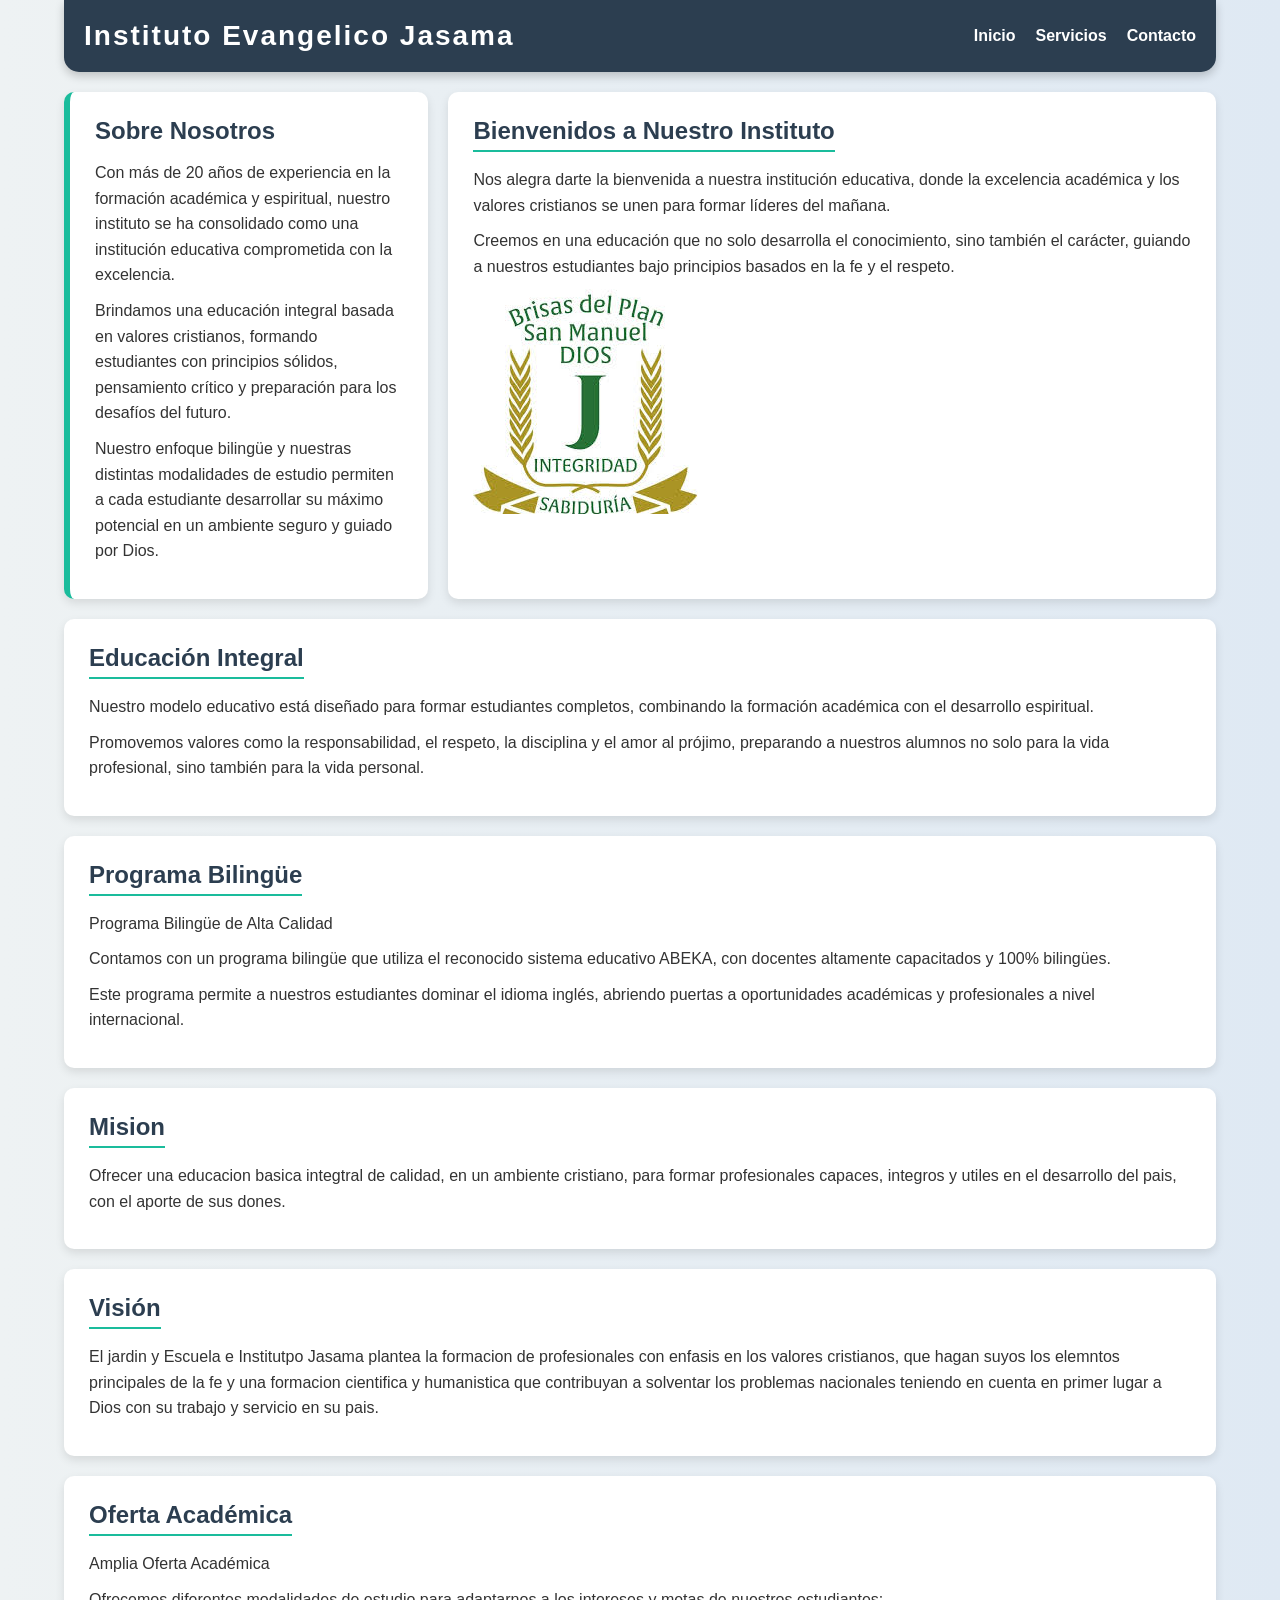
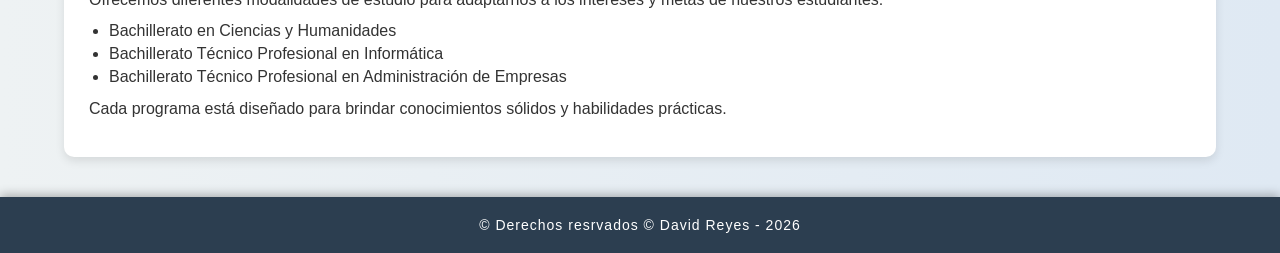
<file: index.html>
<!DOCTYPE html>
<html lang="en">
<head>
    <meta charset="UTF-8">
    <meta name="viewport" content="width=device-width, initial-scale=1.0">
    <title>Inicio - Instituto Evangelico Jasama</title>
    <link rel="stylesheet" href="styleincio.css">
</head>
<body>
    <main>
        <header>
            <h1> Instituto Evangelico Jasama </h1>
            <nav>
                <ul>
                    <li><a href="index.html">Inicio</a></li>
                    <li><a href="servicios.html">Servicios</a></li>
                    <li><a href="contacto.html">Contacto</a></li>
                </ul>
            </nav>
        </header>

        <aside class="contenedor">
            <h2><strong> Sobre Nosotros </strong></h2>
            <p> 
                Con más de 20 años de experiencia en la formación académica y espiritual, nuestro
                instituto se ha consolidado como una institución educativa comprometida con la 
                excelencia.
            </p>

            <p> 
                Brindamos una educación integral basada en valores cristianos, formando estudiantes con
                principios sólidos, pensamiento crítico y preparación para los desafíos del futuro.
            </p>

            <p>
                Nuestro enfoque bilingüe y nuestras distintas modalidades de estudio permiten a cada 
                estudiante desarrollar su máximo potencial en un ambiente seguro y guiado por Dios.
            </p>
        </aside>

        <section class="section">
            <h2><strong> Bienvenidos a Nuestro Instituto </strong></h2>
            <p> 
                Nos alegra darte la bienvenida a nuestra institución educativa, donde la excelencia
                académica y los valores cristianos se unen para formar líderes del mañana.
            </p>

            <p> 
                Creemos en una educación que no solo desarrolla el conocimiento, sino también el carácter,
                guiando a nuestros estudiantes bajo principios basados en la fe y el respeto.
            </p>

            <img src="images.jfif" alt="Nuestro Logo">
        </section>

        <section>
            <h2><strong>Educación Integral</strong></h2>
            <p> 
                Nuestro modelo educativo está diseñado para formar estudiantes completos, combinando la
                formación académica con el desarrollo espiritual.
            </p>

            <p> 
                Promovemos valores como la responsabilidad, el respeto, la disciplina y el amor al prójimo,
                preparando a nuestros alumnos no solo para la vida profesional, sino también para la 
                vida personal.
            </p>
        </section>

        <section>
            <h2><strong>Programa Bilingüe</strong></h2>
            <p>
                Programa Bilingüe de Alta Calidad
            </p>

            <p>
                Contamos con un programa bilingüe que utiliza el reconocido sistema educativo ABEKA,
                con docentes altamente capacitados y 100% bilingües.
            </p>

            <p>
                Este programa permite a nuestros estudiantes dominar el idioma inglés, abriendo puertas
                a oportunidades académicas y profesionales a nivel internacional.
            </p>
        </section>

        <section>
            <h2><strong> Mision </strong></h2>
            <p>
                Ofrecer una educacion basica integtral de calidad, en un ambiente cristiano, 
                para formar profesionales capaces, integros y utiles en el desarrollo del pais, 
                con el aporte de sus dones.         
            </p>
        </section>

        <section>
            <h2><strong> Visión </strong></h2>
            <p>
                El jardin y Escuela e Institutpo Jasama plantea la formacion de profesionales con 
                enfasis en los valores cristianos, que hagan suyos los elemntos principales de la fe 
                y una formacion cientifica y humanistica que contribuyan a solventar los problemas 
                nacionales teniendo en cuenta en primer lugar a Dios con su trabajo y servicio en 
                su pais.           
            </p>
            </section>

        <section>
            <h2><strong>Oferta Académica</strong></h2>

            <p> Amplia Oferta Académica </p>
            <p>
                Ofrecemos diferentes modalidades de estudio para adaptarnos a los intereses y metas 
                de nuestros estudiantes:
            </p>

            <ul>
                <li>Bachillerato en Ciencias y Humanidades</li>
                <li>Bachillerato Técnico Profesional en Informática</li>
                <li>Bachillerato Técnico Profesional en Administración de Empresas</li>
            </ul>

            <p>
                Cada programa está diseñado para brindar conocimientos sólidos y habilidades prácticas.
            </p>
        </section>
    </main>

    <footer class="footer">
        © Derechos resrvados &copy; David Reyes - 2026    
    </footer>
</body>
</html>
</file>
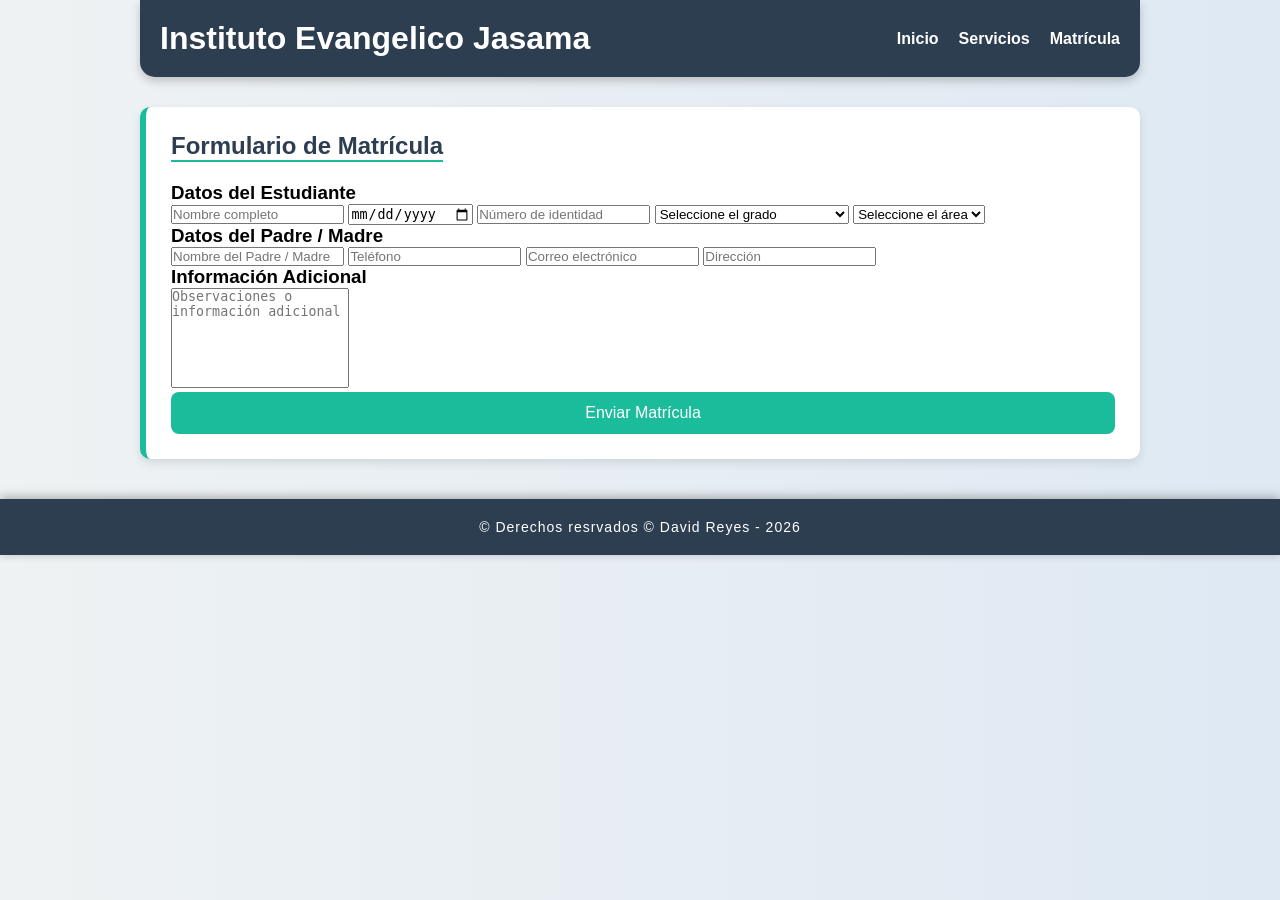
<file: contacto.html>
<!DOCTYPE html>
<html lang="es">
<head>
    <meta charset="UTF-8">
    <meta name="viewport" content="width=device-width, initial-scale=1.0">
    <title> Matrícula - Instituto Evangelico Jasama </title>
    <link rel="stylesheet" href="stylecontacto.css">
</head>
<body>

<main>

    <header>
        <h1>Instituto Evangelico Jasama</h1>
        <nav>
            <ul>
                <li><a href="index.html">Inicio</a></li>
                <li><a href="servicios.html">Servicios</a></li>
                <li><a href="contacto.html">Matrícula</a></li>
            </ul>
        </nav>
    </header>

    <section>
        <h2>Formulario de Matrícula</h2>
    <h3>Datos del Estudiante</h3>

    <input type="text" name="nombre_estudiante" placeholder="Nombre completo" required>

    <input type="date" name="fecha_nacimiento" required>

    <input type="text" name="identidad" placeholder="Número de identidad" required>

    <select name="grado" required>
        <option value="">Seleccione el grado</option>
        <option>Preparatoria</option>
        <option>1° Básica</option>
        <option>2° Básica</option>
        <option>3° Básica</option>
        <option>4° Básica</option>
        <option>5° Básica</option>
        <option>6° Básica</option>
        <option>7° Básica</option>
        <option>8° Básica</option>
        <option>9° Básica</option>
        <option>10° Ciencias y Humanidades</option>
        <option>11° Ciencias y Humanidades</option>
        <option>10° Informática</option>
        <option>11° Informática</option>
        <option>12° Informática</option>
        <option>10° Administración</option>
        <option>11° Administración</option>
        <option>12° Administración</option>
    </select>

    <select name="area" required>
        <option value="">Seleccione el área</option>
        <option>Bilingüe</option>
        <option>Español</option>
    </select>

    <h3>Datos del Padre / Madre</h3>

    <input type="text" name="nombre_tutor" placeholder="Nombre del Padre / Madre" required>

    <input type="tel" name="telefono" placeholder="Teléfono" required>

    <input type="email" name="correo" placeholder="Correo electrónico" required>

    <input type="text" name="direccion" placeholder="Dirección" required>

    <h3>Información Adicional</h3>

    <textarea name="observaciones" placeholder="Observaciones o información adicional"></textarea>

    <button type="submit">Enviar Matrícula</button>

</form>
    </section>

</main>
    <footer class="footer">
        © Derechos resrvados &copy; David Reyes - 2026    
    </footer>
</body>
</html>
</file>
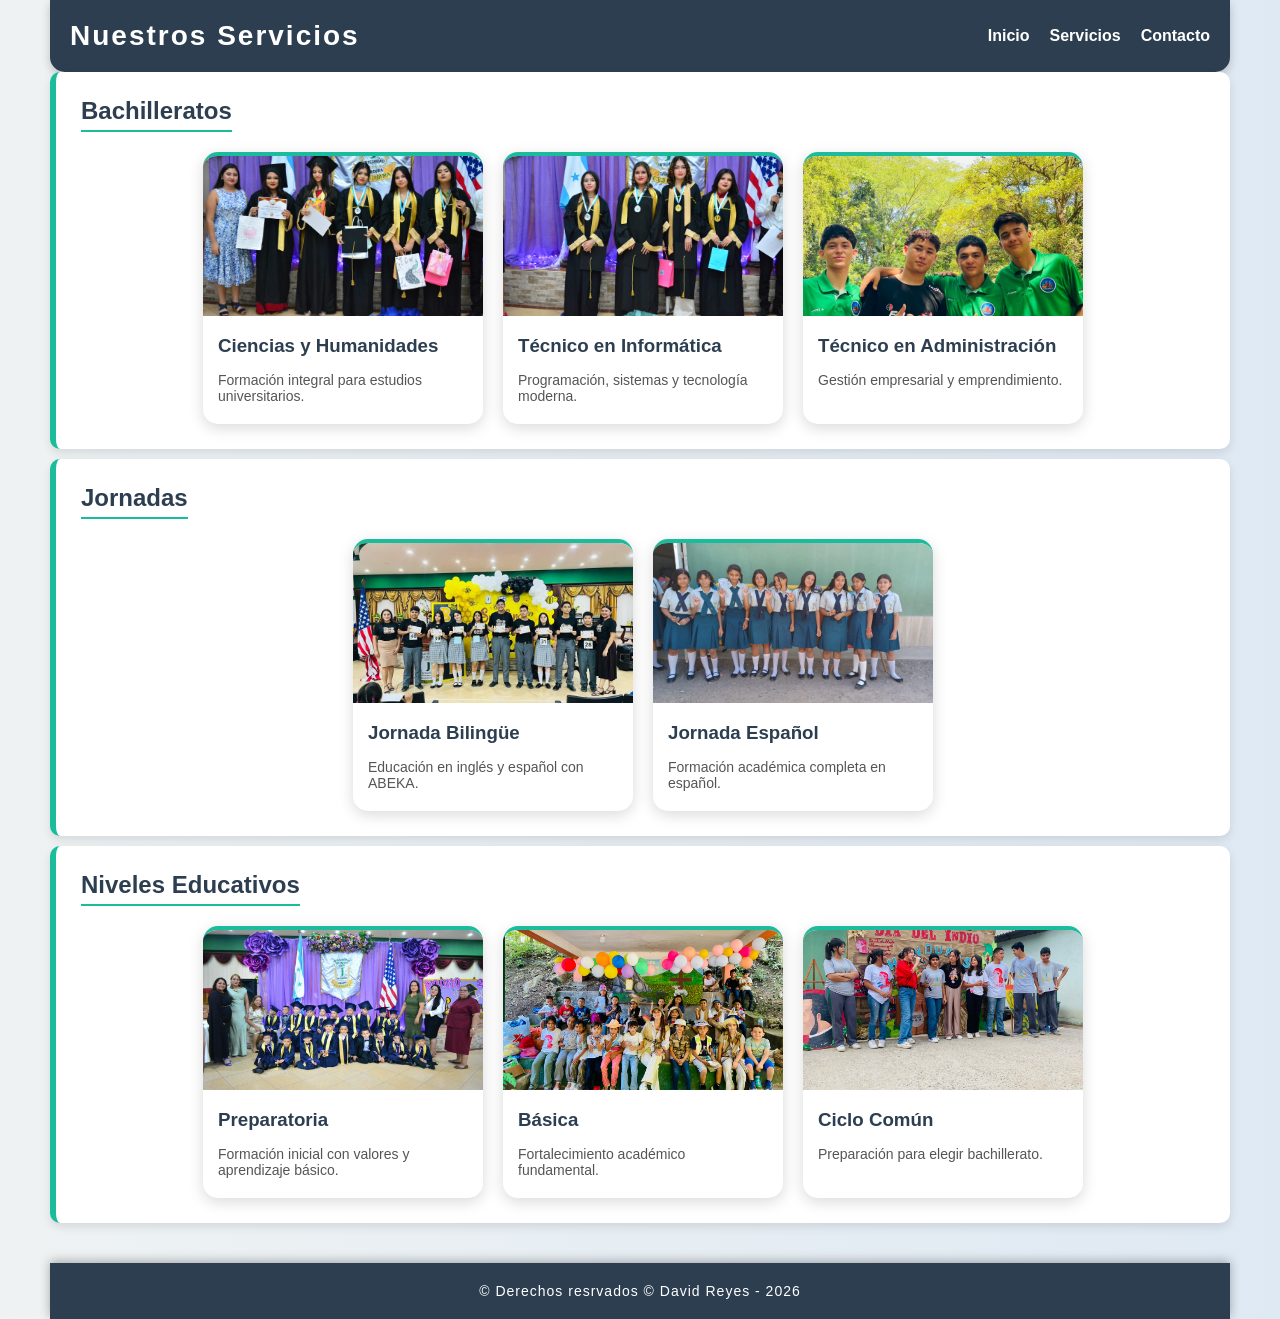
<file: servicios.html>
<!DOCTYPE html>
<html lang="es">
<head>
    <meta charset="UTF-8">
    <title>Servicios - Instituto Evangelico Jasama </title>
    <link rel="stylesheet" href="styleservicios.css">
</head>
<body>

    <header>
        <h1 class="titulo">Nuestros Servicios</h1>
        <nav>
            <ul>
                <li><a href="index.html">Inicio</a></li>
                <li><a href="servicios.html">Servicios</a></li>
                <li><a href="contacto.html">Contacto</a></li>
            </ul>
        </nav>
    </header>
    <section>
        <h2>Bachilleratos</h2>
        <div class="contenedor">

            <div class="card">
                <img src="humanidades.jpg" alt="Ciencias y Humanidades">
                <h3>Ciencias y Humanidades</h3>
                <p>Formación integral para estudios universitarios.</p>
            </div>

            <div class="card">
                <img src="informatica1.jpg" alt="Informática">
                <h3>Técnico en Informática</h3>
                <p>Programación, sistemas y tecnología moderna.</p>
            </div>

            <div class="card">
                <img src="administracion1.jpg" alt="Administración">
                <h3>Técnico en Administración</h3>
                <p>Gestión empresarial y emprendimiento.</p>
            </div>

        </div>
    </section>

    <section>
        <h2>Jornadas</h2>
        <div class="contenedor">

            <div class="card">
                <img src="ingles.jpg" alt="Bilingüe">
                <h3>Jornada Bilingüe</h3>
                <p>Educación en inglés y español con ABEKA.</p>
            </div>

            <div class="card">
                <img src="español.jpg" alt="Español">
                <h3>Jornada Español</h3>
                <p>Formación académica completa en español.</p>
            </div>

        </div>
    </section>

    <section>
        <h2>Niveles Educativos</h2>
        <div class="contenedor">

            <div class="card">
                <img src="preparatoria.jpg" alt="Preparatoria">
                <h3>Preparatoria</h3>
                <p>Formación inicial con valores y aprendizaje básico.</p>
            </div>

            <div class="card">
                <img src="basica.jpg" alt="Básica">
                <h3>Básica</h3>
                <p>Fortalecimiento académico fundamental.</p>
            </div>

            <div class="card">
                <img src="siclo.jpg" alt="Ciclo común">
                <h3>Ciclo Común</h3>
                <p>Preparación para elegir bachillerato.</p>
            </div>

        </div>
    </section>

    <footer class="footer">
        © Derechos resrvados &copy; David Reyes - 2026    
    </footer>
</body>
</html>
</file>
<file: styleincio.css>
* {
    margin: 0;
    padding: 0;
    box-sizing: border-box;
}

body {
    font-family: 'Poppins', sans-serif;
    background: linear-gradient(to right, #eef2f3, #dfe9f3);
    color: #333;
}

main {
    width: 90%;
    max-width: 1200px;
    margin: auto;

    display: flex;
    flex-wrap: wrap;
    gap: 20px;
}

header {
    width: 100%;
    display: flex;
    justify-content: space-between;
    align-items: center;
    background: #2c3e50;
    padding: 20px;
    border-radius: 0 0 15px 15px;
    box-shadow: 0 4px 10px rgba(0,0,0,0.2);
    
}

header h1 {
    color: white;
    font-size: 28px;
    letter-spacing: 2px;
}

nav ul {
    list-style: none;
    display: flex;
    gap: 20px;
}

nav a {
    text-decoration: none;
    color: white;
    font-weight: bold;
    position: relative;
    transition: 0.3s;
}

nav a::after {
    content: "";
    position: absolute;
    width: 0%;
    height: 2px;
    background: #1abc9c;
    left: 0;
    bottom: -5px;
    transition: 0.3s;
}

nav a:hover::after {
    width: 100%;
}

nav a:hover {
    color: #1abc9c;
}

aside {
    flex: 1 1 30%;
    background: white;
    padding: 25px;
    border-left: 6px solid #1abc9c;
    border-radius: 10px;
    box-shadow: 0 4px 10px rgba(0,0,0,0.1);
}

aside h2 {
    margin-bottom: 15px;
    color: #2c3e50;
}

aside p {
    margin-bottom: 10px;
    line-height: 1.6;
}

section {
    flex: 1 1 65%;
    background: white;
    padding: 25px;
    border-radius: 10px;
    box-shadow: 0 4px 10px rgba(0,0,0,0.1);
    transition: transform 0.3s;
}

section:hover {
    transform: translateY(-3px);
}

section h2 {
    margin-bottom: 15px;
    color: #2c3e50;
    border-bottom: 2px solid #1abc9c;
    display: inline-block;
    padding-bottom: 5px;
}

section p {
    margin-bottom: 10px;
    line-height: 1.6;
}

section ul {
    margin: 10px 0 10px 20px;
}

section li {
    margin-bottom: 5px;
}

@media (max-width: 768px) {
    main {
        flex-direction: column;
    }

    aside, section {
        flex: 1 1 100%;
    }

    header {
        flex-direction: column;
        text-align: center;
        gap: 10px;
    }

    nav ul {
        flex-direction: column;
        gap: 10px;
    }
}

.footer {
    background-color: #2c3e50;
    color: #fff;
    text-align: center;
    padding: 20px;
    margin-top: 40px;
    font-size: 14px;
    letter-spacing: 1px;
    box-shadow: 0 -2px 10px rgba(0,0,0,0.3);
}
</file>
<file: stylecontacto.css>
* {
    margin: 0;
    padding: 0;
    box-sizing: border-box;
}

body {
    font-family: 'Poppins', sans-serif;
    background: linear-gradient(to right, #eef2f3, #dfe9f3);
}

main {
    width: 90%;
    max-width: 1000px;
    margin: auto;
}

header {
    display: flex;
    justify-content: space-between;
    align-items: center;
    background: #2c3e50;
    padding: 20px;
    border-radius: 0 0 15px 15px;
    box-shadow: 0 4px 10px rgba(0,0,0,0.2);
}

header h1 {
    color: white;
}

nav ul {
    list-style: none;
    display: flex;
    gap: 20px;
}

nav a {
    text-decoration: none;
    color: white;
    font-weight: bold;
    position: relative;
    transition: 0.3s;
}

nav a::after {
    content: "";
    position: absolute;
    width: 0%;
    height: 2px;
    background: #1abc9c;
    left: 0;
    bottom: -5px;
    transition: 0.3s;
}

nav a:hover::after {
    width: 100%;
}

nav a:hover {
    color: #1abc9c;
}

section {
    margin-top: 30px;
    background: white;
    padding: 25px;
    border-radius: 10px;
    border-left: 6px solid #1abc9c;
    box-shadow: 0 4px 10px rgba(0,0,0,0.1);
}

section h2 {
    margin-bottom: 20px;
    color: #2c3e50;
    border-bottom: 2px solid #1abc9c;
    display: inline-block;
}

form h3 {
    margin-top: 20px;
    margin-bottom: 10px;
    color: #2c3e50;
}

form input,
form select,
form textarea {
    width: 100%;
    padding: 10px;
    margin-bottom: 15px;
    border-radius: 8px;
    border: 1px solid #ccc;
    font-family: 'Poppins', sans-serif;
}

textarea {
    resize: none;
    height: 100px;
}

button {
    background: #1abc9c;
    color: white;
    border: none;
    padding: 12px;
    width: 100%;
    border-radius: 8px;
    font-size: 16px;
    cursor: pointer;
    transition: 0.3s;
}

button:hover {
    background: #16a085;
}

.footer {
    background-color: #2c3e50;
    color: #fff;
    text-align: center;
    padding: 20px;
    margin-top: 40px;
    font-size: 14px;
    letter-spacing: 1px;
    box-shadow: 0 -2px 10px rgba(0,0,0,0.3);
}
</file>
<file: styleservicios.css>
* {
    margin: 0;
    padding: 0;
    box-sizing: border-box;
}

body {
    font-family: 'Poppins', sans-serif;
    background: linear-gradient(to right, #eef2f3, #dfe9f3);
    color: #333;
    padding-left: 50px;
    padding-right: 50px;
}

main {
    width: 90%;
    max-width: 1200px;
    margin: auto;

    display: flex;
    flex-wrap: wrap;
    gap: 20px;
}

header {
    width: 100%;
    display: flex;
    justify-content: space-between;
    align-items: center;
    background: #2c3e50;
    padding: 20px;
    border-radius: 0 0 15px 15px;
    box-shadow: 0 4px 10px rgba(0,0,0,0.2);
}

header h1 {
    color: white;
    font-size: 28px;
    letter-spacing: 2px;
}

nav ul {
    list-style: none;
    display: flex;
    gap: 20px;
}

nav a {
    text-decoration: none;
    color: white;
    font-weight: bold;
    position: relative;
    transition: 0.3s;
}

nav a::after {
    content: "";
    position: absolute;
    width: 0%;
    height: 2px;
    background: #1abc9c;
    left: 0;
    bottom: -5px;
    transition: 0.3s;
}

nav a:hover::after {
    width: 100%;
}

nav a:hover {
    color: #1abc9c;
}

section {
    width: 100%;
    background: white;
    padding: 25px;
    padding-top: 25px;
    border-radius: 10px;

    border-left: 6px solid #1abc9c;

    box-shadow: 0 4px 10px rgba(0,0,0,0.1);
    transition: transform 0.3s;
    margin-bottom: 10px;
}

section:hover {
    transform: translateY(-3px);
}

section h2 {
    margin-bottom: 20px;
    color: #2c3e50;
    border-bottom: 2px solid #1abc9c;
    display: inline-block;
    padding-bottom: 5px;
}

.contenedor {
    display: flex;
    gap: 20px;
    flex-wrap: wrap;
    justify-content: center;
}

.card {
    background: white;
    border-radius: 15px;
    width: 280px;
    overflow: hidden;
    border-top: 4px solid #1abc9c;
    box-shadow: 0 4px 15px rgba(0,0,0,0.15);
    transition: transform 0.3s, box-shadow 0.3s;
}

.card img {
    width: 100%;
    height: 160px;
    object-fit: cover;
}

.card h3 {
    margin: 15px;
    color: #2c3e50;
}

.card p {
    margin: 0 15px 20px;
    color: #555;
    font-size: 14px;
}

.card:hover {
    transform: translateY(-8px);
    box-shadow: 0 8px 25px rgba(0,0,0,0.25);
}

@media (max-width: 768px) {
    main {
        flex-direction: column;
    }

    header {
        flex-direction: column;
        text-align: center;
        gap: 10px;
    }

    nav ul {
        flex-direction: column;
        gap: 10px;
    }

    .contenedor {
        flex-direction: column;
        align-items: center;
    }
}

.footer {
    background-color: #2c3e50;
    color: #fff;
    text-align: center;
    padding: 20px;
    margin-top: 40px;
    font-size: 14px;
    letter-spacing: 1px;
    box-shadow: 0 -2px 10px rgba(0,0,0,0.3);
}
</file>
